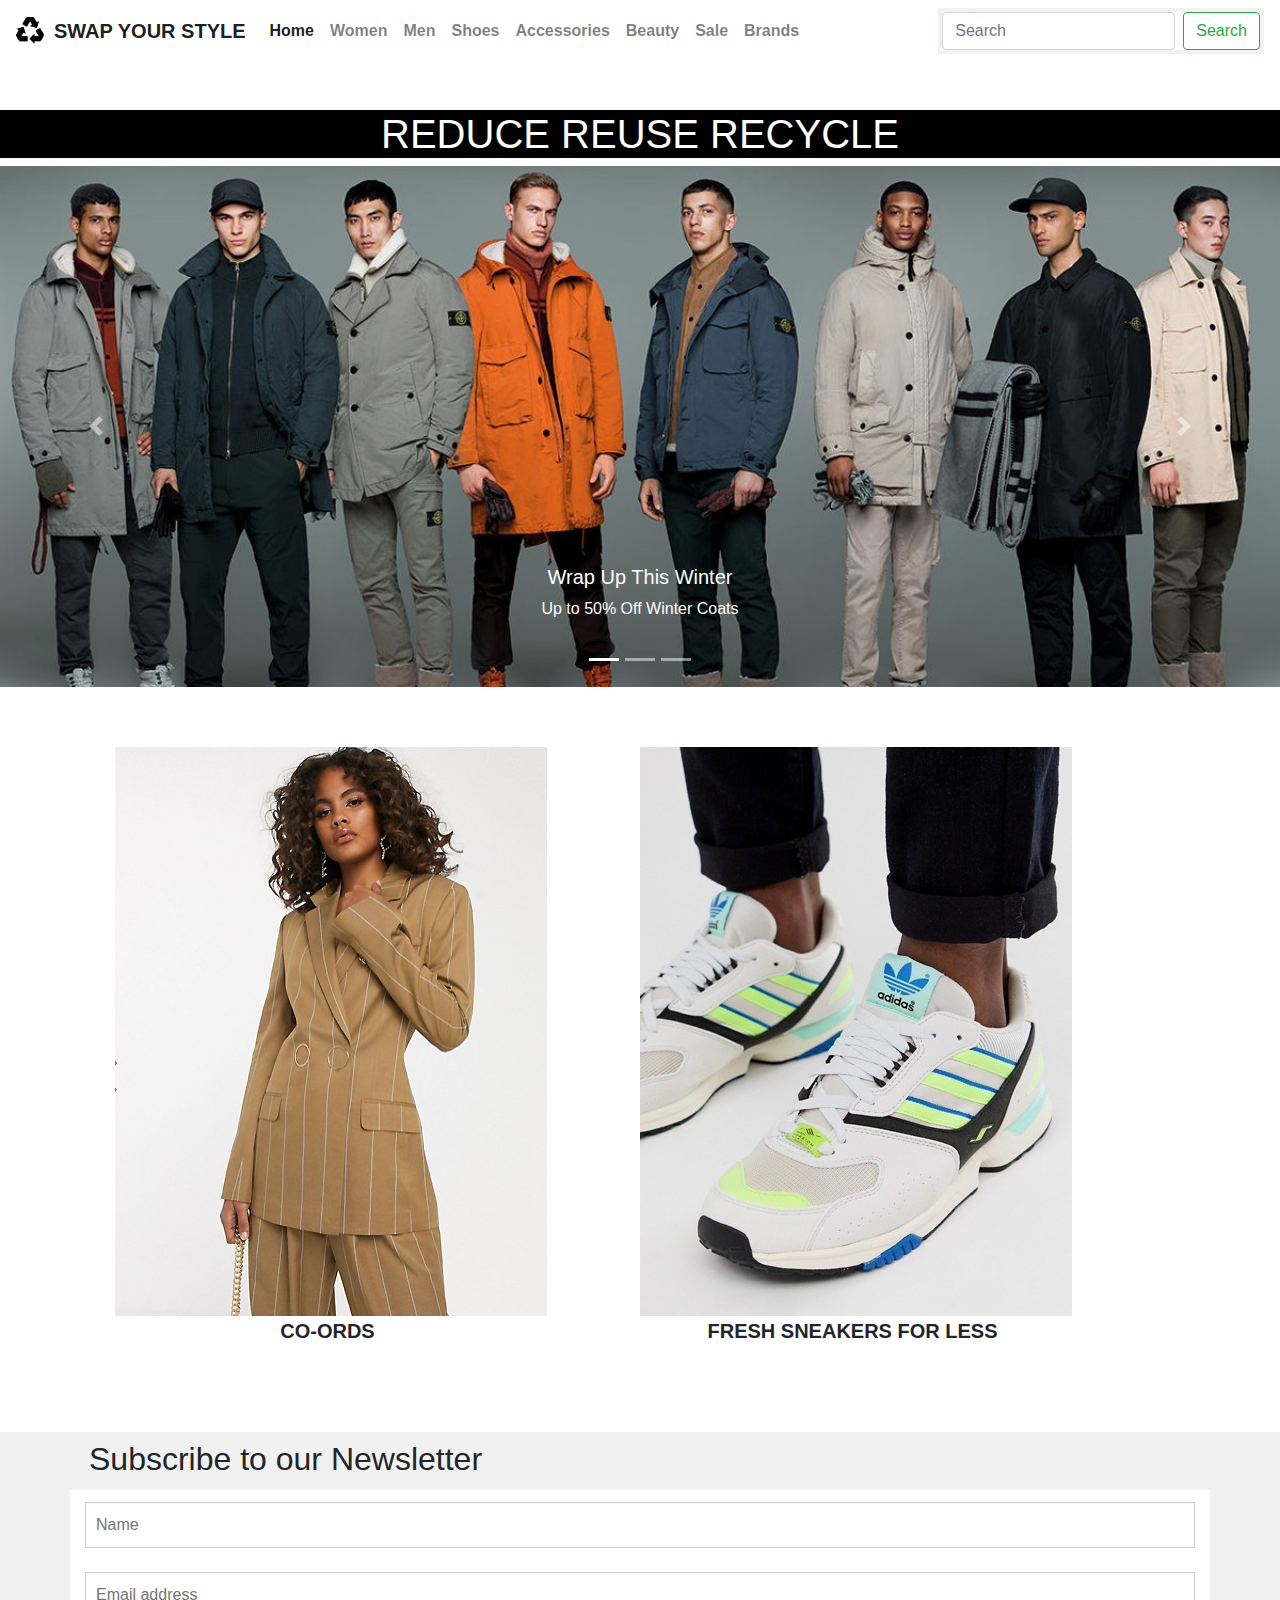
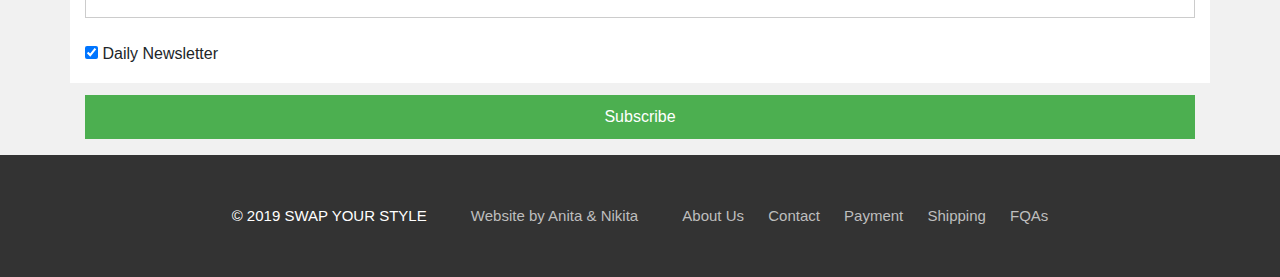
<file: index.html>
<!DOCTYPE html>
<html>
  <head>
    <link rel="stylesheet" type="text/css" href="css/style.css">
    <meta charset="utf-8">
    <meta name="viewport" content="width=device-width, initial-scale=1, shrink-to-fit=no">
    <link rel="stylesheet" href="https://stackpath.bootstrapcdn.com/bootstrap/4.4.1/css/bootstrap.min.css" integrity="sha384-Vkoo8x4CGsO3+Hhxv8T/Q5PaXtkKtu6ug5TOeNV6gBiFeWPGFN9MuhOf23Q9Ifjh" crossorigin="anonymous">
    <link rel="stylesheet" href="https://cdnjs.cloudflare.com/ajax/libs/font-awesome/4.7.0/css/font-awesome.min.css">
    <title>Swap Your Style</title>
    <link rel = "icon" href = "./recycling.png" type = "image/x-icon">
  </head>
  <body>
    <nav class="navbar navbar-expand-lg navbar-light" id="title">
      <img src="./recycling.png" width="30" height="30" class="d-inline-block align-top" alt="" id="logo">
      <a class="navbar-brand" href=""index.html"">SWAP YOUR STYLE</a>
      <button class="navbar-toggler" type="button" data-toggle="collapse" data-target="#navbarTogglerDemo02" aria-controls="navbarTogglerDemo02" aria-expanded="false" aria-label="Toggle navigation">
      <span class="navbar-toggler-icon"></span>
      </button>
      <div class="collapse navbar-collapse" id="navbar">
        <ul class="navbar-nav mr-auto mt-2 mt-lg-0">
          <li class="nav-item active">
            <a class="nav-link" href="index.html">Home <span class="sr-only">(current)</span></a>
          </li>
          <li class="nav-item">
            <a class="nav-link" href="#">Women</a>
          </li>
          <li class="nav-item">
            <a class="nav-link" href="#">Men</a>
          </li>
          <li class="nav-item">
            <a class="nav-link" href="#">Shoes</a>
          </li>
          <li class="nav-item">
            <a class="nav-link" href="#">Accessories</a>
          </li>
          <li class="nav-item">
            <a class="nav-link" href="#">Beauty</a>
          </li>
          <li class="nav-item">
            <a class="nav-link" href="#">Sale</a>
          </li>
          <li class="nav-item">
            <a class="nav-link" href="#">Brands</a>
          </li>
        </ul>
        <form class="form-inline my-2 my-lg-0" id="search">
          <input class="form-control mr-sm-2" type="search" placeholder="Search">
          <button class="btn btn-outline-success my-2 my-sm-0" type="submit">Search</button>
        </form>
      </div>
    </nav>

    <div id="sub-head">
       <h1>REDUCE REUSE RECYCLE</h1>
    </div>

    <div id="carouselExampleCaptions" class="carousel slide" data-ride="carousel">
      <ol class="carousel-indicators">
        <li data-target="#carouselExampleCaptions" data-slide-to="0" class="active"></li>
        <li data-target="#carouselExampleCaptions" data-slide-to="1"></li>
        <li data-target="#carouselExampleCaptions" data-slide-to="2"></li>
      </ol>
      <div class="carousel-inner">
        <div class="carousel-item active">
          <img src="./menscoat.jpg" class="d-block w-100" alt="...">
          <div class="carousel-caption d-none d-md-block">
            <h5>Wrap Up This Winter</h5>
            <p>Up to 50% Off Winter Coats</p>
          </div>
        </div>
        <div class="carousel-item">
          <img src="./winterclothes.jpg" class="d-block w-100" alt="...">
          <div class="carousel-caption d-none d-md-block">
            <h5>Winter Warmers</h5>
            <p>Get 20% Off All Winter Clothes.</p>
          </div>
        </div>
        <div class="carousel-item">
          <img src="./womensparty.jpg" class="d-block w-100" alt="...">
          <div class="carousel-caption d-none d-md-block">
            <h5>Party Dresses</h5>
            <p>30% Off All Party Dresses</p>
          </div>
        </div>
      </div>
      <a class="carousel-control-prev" href="#carouselExampleCaptions" role="button" data-slide="prev">
      <span class="carousel-control-prev-icon" aria-hidden="true"></span>
      <span class="sr-only">Previous</span>
      </a>
      <a class="carousel-control-next" href="#carouselExampleCaptions" role="button" data-slide="next">
      <span class="carousel-control-next-icon" aria-hidden="true"></span>
      <span class="sr-only">Next</span>
      </a>
    </div>

    <div id="wrapper">
      <div id="outer">
        <div class="itemwrapper">
          <img src="suitad.jpg" alt="suit"/>
          <p>CO-ORDS</p>
        </div>
        <div class="itemwrapper">
          <img src="sneakers.jpg" alt="sneakers"/>
          <p>FRESH SNEAKERS FOR LESS</p>
        </div>
      </div>
    </div>

    <form action="action_page.php">
      <div class="container">
        <h2>Subscribe to our Newsletter</h2>
      </div>
      <div class="container" style="background-color:white">
        <input type="text" placeholder="Name" name="name" required>
        <input type="text" placeholder="Email address" name="mail" required>
        <label>
        <input type="checkbox" checked="checked" name="subscribe"> Daily Newsletter
        </label>
      </div>
      <div class="container">
        <input type="submit" value="Subscribe">
      </div>
    </form>

    <footer class="footer">
      <div class="container" id="footer.c">
        <div class="row">
          <div class="col">
            <nav class="footer__nav">
              <ul>
                <li><a href="about_us.html">About Us</a></li>
                <li><a href="#">Contact</a></li>
                <li><a href="#">Payment</a></li>
                <li><a href="#">Shipping</a></li>
                <li><a href="#">FQAs</a></li>
              </ul>
            </nav>
            <div class="footer__content">
              <p class="footer__copy">&copy; 2019 SWAP YOUR STYLE</p>
              <p class="footer__author"><a href="#">Website by Anita & Nikita</a></p>
            </div>
          </div>
        </div>
      </div>
    </footer>
  </body>
  <script src="https://code.jquery.com/jquery-3.4.1.slim.min.js" integrity="sha384-J6qa4849blE2+poT4WnyKhv5vZF5SrPo0iEjwBvKU7imGFAV0wwj1yYfoRSJoZ+n" crossorigin="anonymous"></script>
  <script src="https://cdn.jsdelivr.net/npm/popper.js@1.16.0/dist/umd/popper.min.js" integrity="sha384-Q6E9RHvbIyZFJoft+2mJbHaEWldlvI9IOYy5n3zV9zzTtmI3UksdQRVvoxMfooAo" crossorigin="anonymous"></script>
  <script src="https://stackpath.bootstrapcdn.com/bootstrap/4.4.1/js/bootstrap.min.js" integrity="sha384-wfSDF2E50Y2D1uUdj0O3uMBJnjuUD4Ih7YwaYd1iqfktj0Uod8GCExl3Og8ifwB6" crossorigin="anonymous"></script>
</html>
</file>
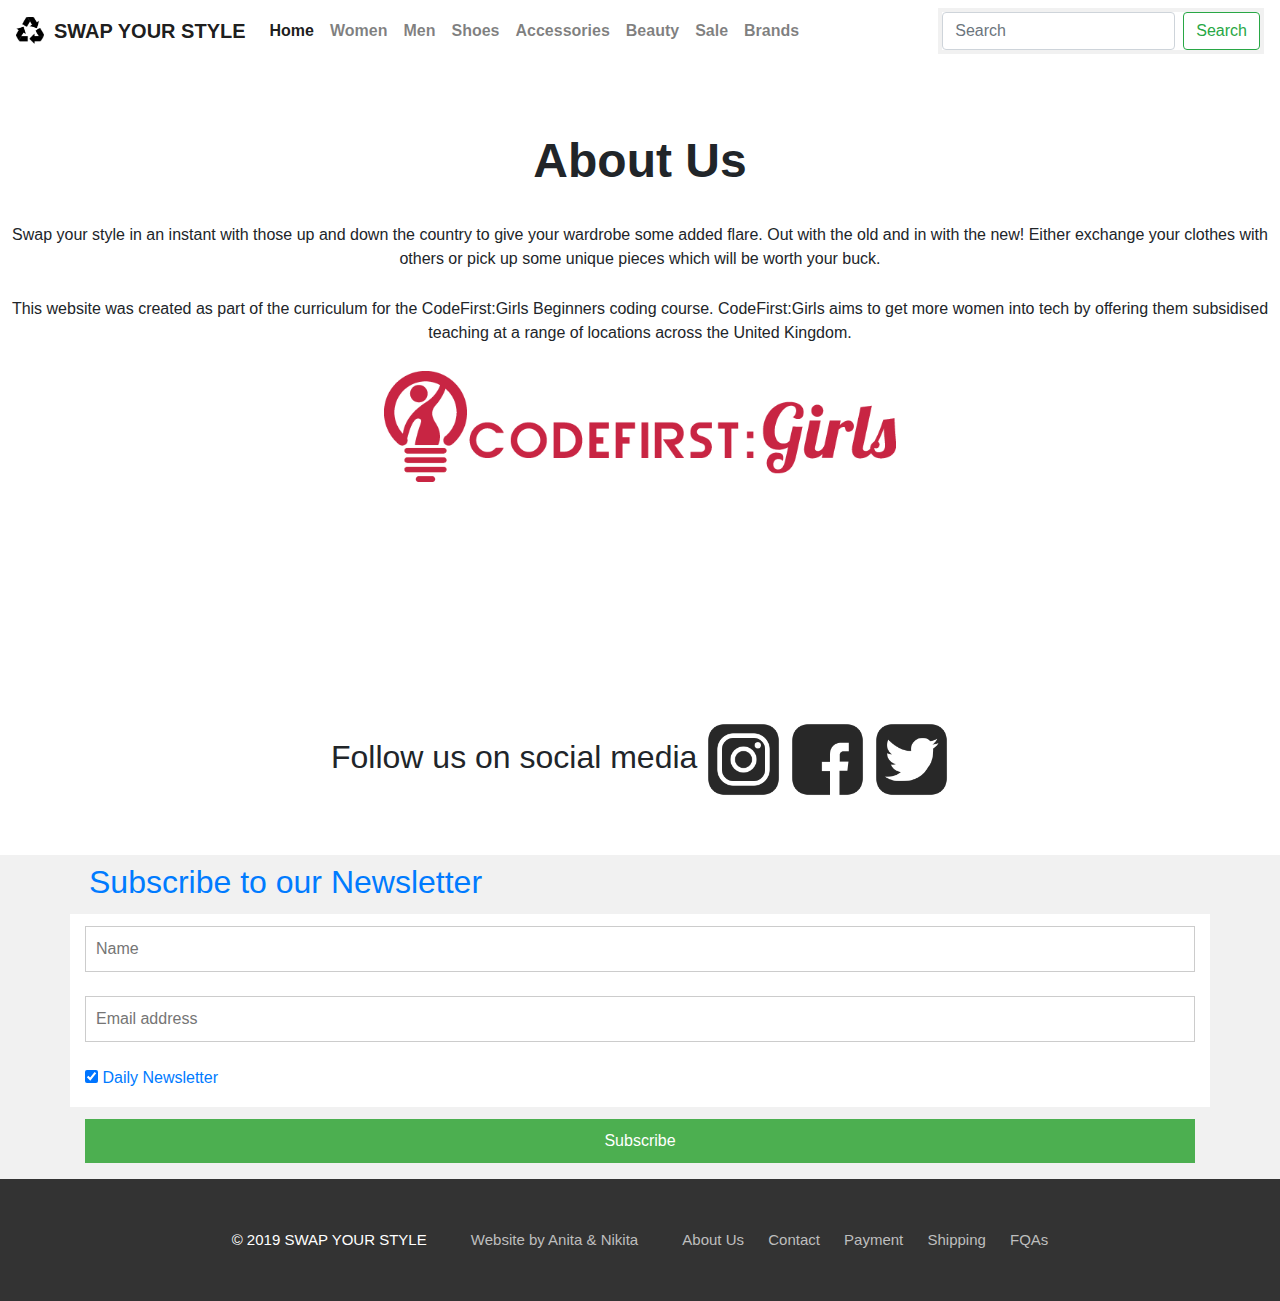
<file: about_us.html>
<!DOCTYPE html>
<html>
  <head>
    <link rel="stylesheet" type="text/css" href="css/style.css">
    <meta charset="utf-8" />
    <meta http-equiv="X-UA-Compatible" content="IE=edge">
    <meta name="viewport" content="width=device-width, initial-scale=1">
    <link rel="stylesheet" href="https://stackpath.bootstrapcdn.com/bootstrap/4.4.1/css/bootstrap.min.css" integrity="sha384-Vkoo8x4CGsO3+Hhxv8T/Q5PaXtkKtu6ug5TOeNV6gBiFeWPGFN9MuhOf23Q9Ifjh" crossorigin="anonymous">
    <title>Swap Your Style</title>
    <link rel = "icon" href = "./recycling.png" type = "image/x-icon"> 
  </head>
  <body>
    <nav class="navbar navbar-expand-lg navbar-light" id="title">
      <img src="./recycling.png" width="30" height="30" class="d-inline-block align-top" alt="" id="logo">
      <a class="navbar-brand" href="index.html">SWAP YOUR STYLE</a>
      <button class="navbar-toggler" type="button" data-toggle="collapse" data-target="#navbarTogglerDemo02" aria-controls="navbarTogglerDemo02" aria-expanded="false" aria-label="Toggle navigation">
      <span class="navbar-toggler-icon"></span>
      </button>
      <div class="collapse navbar-collapse" id="navbar">
        <ul class="navbar-nav mr-auto mt-2 mt-lg-0">
          <li class="nav-item active">
            <a class="nav-link" href="index.html">Home <span class="sr-only">(current)</span></a>
          </li>
          <li class="nav-item">
            <a class="nav-link" href="#">Women</a>
          </li>
          <li class="nav-item">
            <a class="nav-link" href="#">Men</a>
          </li>
          <li class="nav-item">
            <a class="nav-link" href="#">Shoes</a>
          </li>
          <li class="nav-item">
            <a class="nav-link" href="#">Accessories</a>
          </li>
          <li class="nav-item">
            <a class="nav-link" href="#">Beauty</a>
          </li>
          <li class="nav-item">
            <a class="nav-link" href="#">Sale</a>
          </li>
          <li class="nav-item">
            <a class="nav-link" href="#">Brands</a>
          </li>
        </ul>
        <form class="form-inline my-2 my-lg-0" id="search">
          <input class="form-control mr-sm-2" type="search" placeholder="Search">
          <button class="btn btn-outline-success my-2 my-sm-0" type="submit">Search</button>
        </form>
      </div>
    </nav>

    <div>
      <p id="about">
        About Us
      </p>
      <p>
        Swap your style in an instant with those up and down the country to give your wardrobe some added flare. Out with the old and in with the new! Either exchange your clothes with others or pick up some unique pieces which will be worth your buck.
      </p>
      <p>
        This website was created as part of the curriculum for the CodeFirst:Girls Beginners coding course. CodeFirst:Girls aims to get more women into tech by offering them subsidised teaching at a range of locations across the United Kingdom.
      </p>
      <img src="./codefirstgirls.png" alt="" id="codefirstgirls">
    </div>
      <p id="social">
        Follow us on social media
        <a href="https://www.instagram.com/swapyourstyle/"><img src="instagramlogo2.png" width="75" height="75" <a>
        <a href="https://en-gb.facebook.com/"><img src="facebooklogo.png" width="75" height="75" <a>
        <a href="https://twitter.com/CodeFirstGirls"><img src="twitterlogo.png" width="75" height="75" <a>
      </p>
    <form action="action_page.php">
      <div class="container">
        <h2>Subscribe to our Newsletter</h2>
      </div>
      <div class="container" style="background-color:white">
        <input type="text" placeholder="Name" name="name" required>
        <input type="text" placeholder="Email address" name="mail" required>
        <label>
        <input type="checkbox" checked="checked" name="subscribe"> Daily Newsletter
        </label>
      </div>
      <div class="container">
        <input type="submit" value="Subscribe">
      </div>
    </form>

    <footer class="footer">
      <div class="container">
        <div class="row">
          <div class="col">
            <nav class="footer__nav">
              <ul>
                <li><a href="#">About Us</a></li>
                <li><a href="#">Contact</a></li>
                <li><a href="#">Payment</a></li>
                <li><a href="#">Shipping</a></li>
                <li><a href="#">FQAs</a></li>
              </ul>
            </nav>
            <div class="footer__content">
              <p class="footer__copy">&copy; 2019 SWAP YOUR STYLE</p>
              <p class="footer__author"><a href="#">Website by Anita & Nikita</a></p>
            </div>
          </div>
        </div>
      </div>
    </footer>
  </body>
</html>
</file>
<file: css/style.css>
#title {
  font-weight: bold;
  margin-bottom: 3em;
}

#navbar,
#search {
  font-weight: bold;
  background: white;
}

#logo {
  align-self: flex-start;
  padding-right: 2px;
  padding-top: 1px;
  margin-top: 0.5em;
  margin-right: 0.5em;
}

#sub-head {
  font-size: 3em;
  color: white;
  background-color: black;
  text-align: center;
}

#selector {
  height: auto;
  width: 100%;
}

#carousel {
  margin-left: auto;
  margin-right: auto;
  width: 100%;
  margin-bottom: 3em;
  padding-bottom: 50px;
}

#wrapper {
  max-width: 1050px;
  margin: 60px auto 60px auto;
  background-color: none;
}

#outer {
  display: table;
  width: 100%;
  table-layout: fixed;
}

.itemwrapper {
  display: table-cell;
  vertical-align: top;
  width: 100%;
}

img {
  max-width: 100%;
  height: auto;
}

#wrapper p {
  font-weight: bold;
  margin-right: 5em;
  font-size: 20px;
}

#about {
  font-weight: bold;
  font-size: 3em;
  padding-top: 15px;
}

p {
  text-align: center;
  text-justify: inter-word;
  padding-bottom: 10px;
  padding-left: 10px;
  padding-right: 10px;
}

#codefirstgirls {
  display: block;
  margin-left: auto;
  margin-right: auto;
  width: 40%;
  margin-bottom: 15em;
}

#social {
	font-size: 2em;
}

form,
h2 {
  border: 4px solid #f1f1f1;
  background: #f1f1f1;
  margin-top: 3em;
}

input[type=text],
input[type=submit] {
  width: 100%;
  padding: 10px;
  margin: 12px 0;
  display: inline-block;
  border: 1px solid #ccc;
  box-sizing: border-box;
}

input[type=checkbox] {
  margin-top: 16px;
  margin-bottom: 16px;
}

input[type=submit] {
  background-color: #4CAF50;
  color: white;
  border: none;
}

input[type=submit]:hover {
  opacity: 0.8;
}

.footer {
  padding: 40px 0;
  background: #333;
  font-size: 15px;
  color: #fff;
  text-align: center;
  direction: rtl;
}

.footer a {
  color: #bebebe;
  text-decoration: none;
  transition: color .2s ease-in-out;
}

.footer a:hover,
.footer a:focus {
  color: #fff;
}

.footer__nav,
.footer__copy,
.footer__author {
  display: inline-block;
  padding: 10px 20px;
}

.footer__content {
  display: inline-block;
  background-color: #333;
}

.footer__nav,
.footer__content {
  direction: ltr;
}

.footer__copy,
.footer__author {
  margin: 0;
}

.footer__nav ul {
  margin: 0 -10px;
  padding: 0;
  list-style: none;
}

.footer__nav ul li {
  display: inline-block;
  padding: 0 10px;
}
</file>
